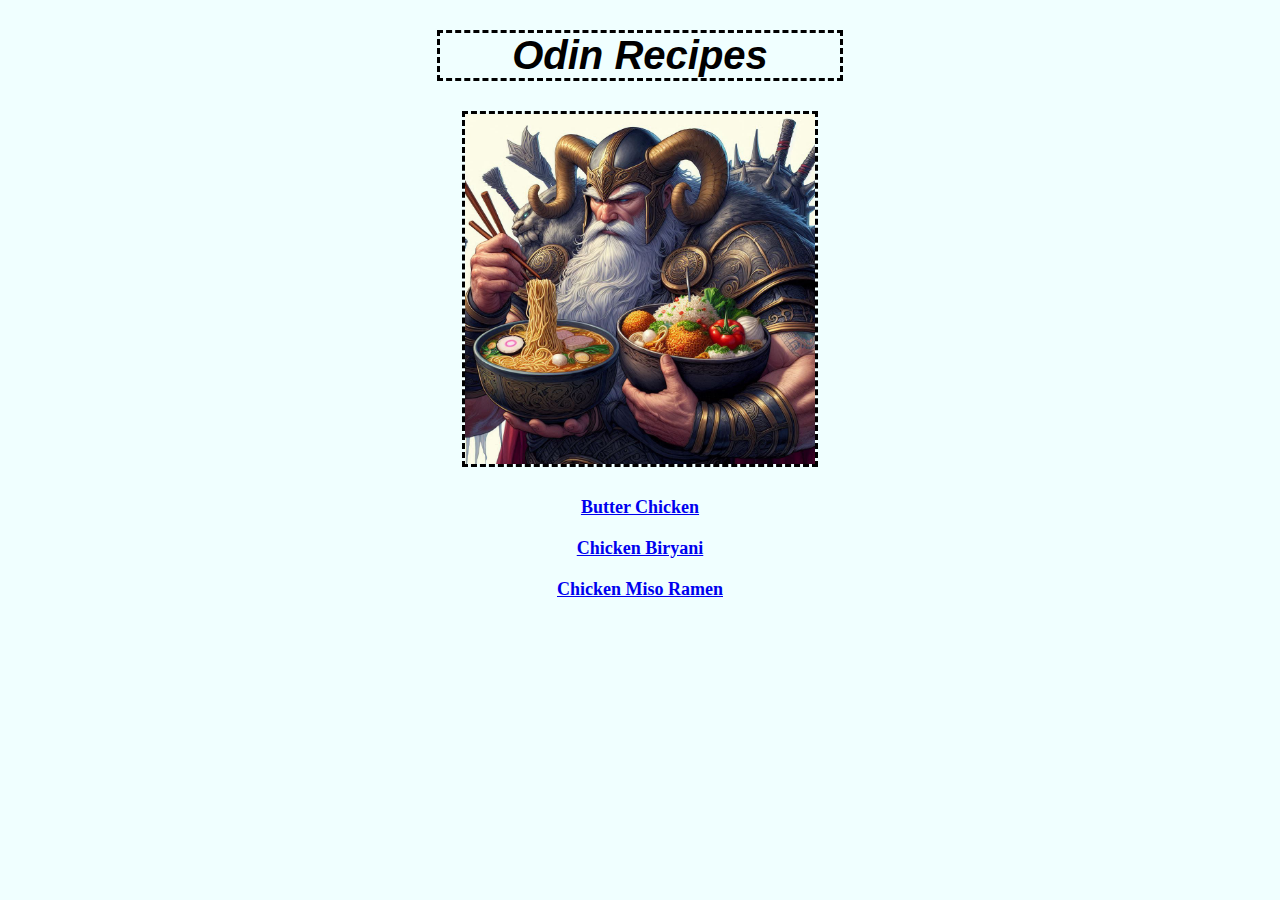
<file: index.html>
<!DOCTYPE html>
<html lang="en">
<head>
    <meta charset="UTF-8">
    <meta name="viewport" content="width=device-width, initial-scale=1.0">
    <link rel="stylesheet" href="styles.css">
    <title>Recipes</title>
</head>
<body>
    <h1 class="title">Odin Recipes</h1>
    <img id="odin" src="img/Designer.jpeg" alt="Odin eating Asian food">
    <a class="rlink" href="recipes/chicken-makhani.html">Butter Chicken</a>
    <a class="rlink" href="recipes/chicken-biryani.html">Chicken Biryani</a>
    <a class="rlink" href="recipes/chicken-miso-ramen.html">Chicken Miso Ramen</a>
</html>
</file>
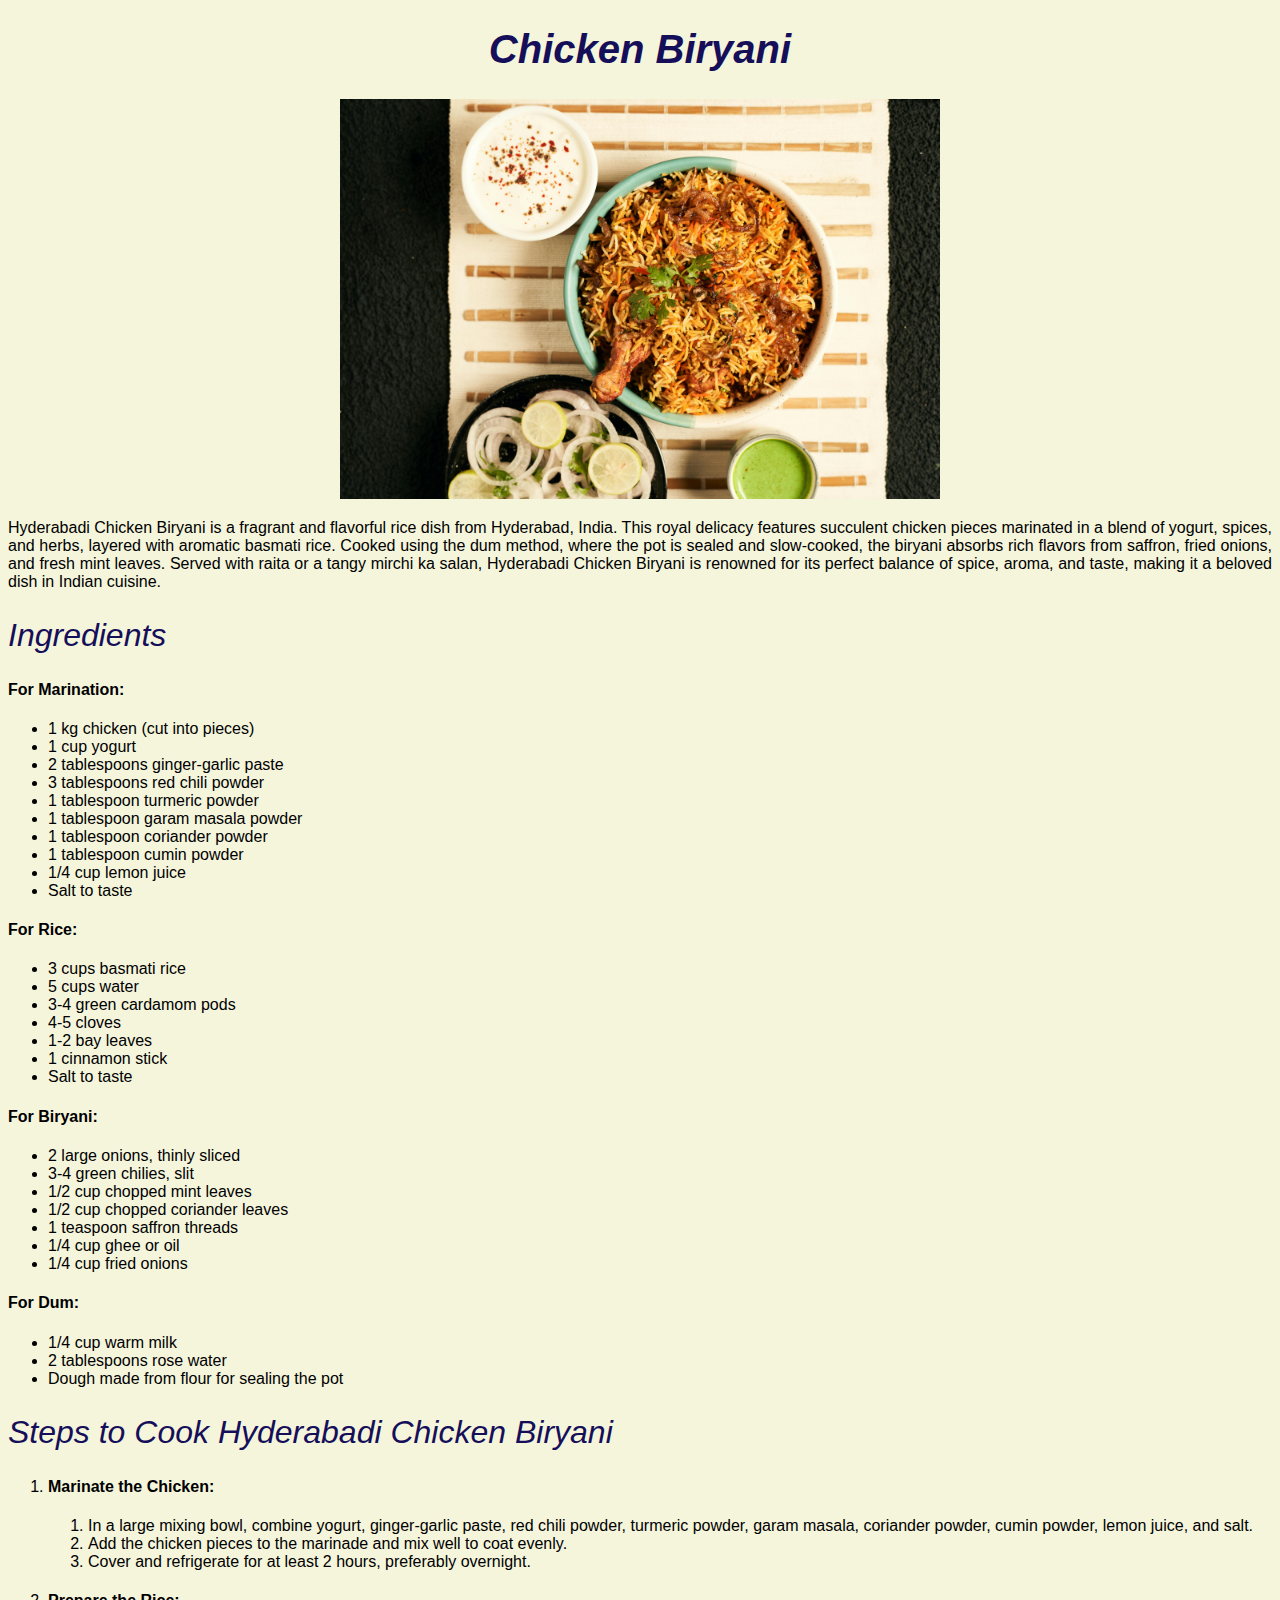
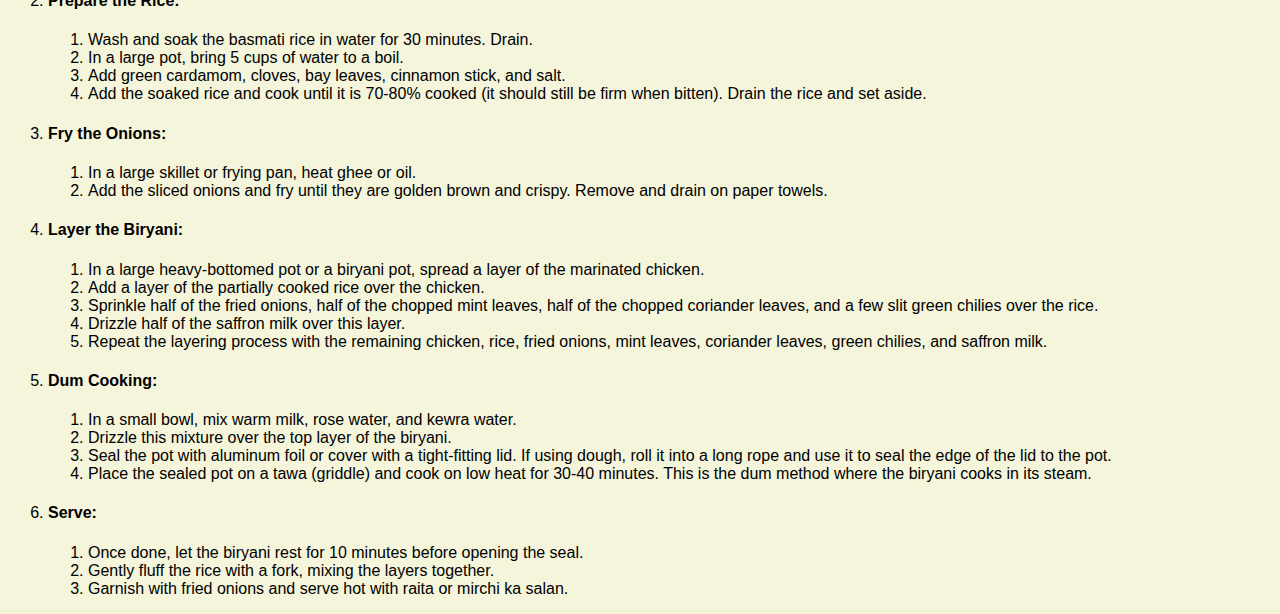
<file: recipes/chicken-biryani.html>
<!DOCTYPE html>
<html lang="en">
<head>
    <meta charset="UTF-8">
    <meta name="viewport" content="width=device-width, initial-scale=1.0">
    <title>Chicken Biryani</title>
    <link rel="stylesheet" href="styles.css">
</head>
<body id="chicken-biryani">
    <h1>Chicken Biryani</h1>
    <div id="ex-img">
        <img src="img/chicken-biryani.jpg" alt="Chicken Biryani">
    </div>
    <p>Hyderabadi Chicken Biryani is a fragrant and flavorful rice dish from Hyderabad, India. This royal delicacy features succulent chicken pieces marinated in a blend of yogurt, spices, and herbs, layered with aromatic basmati rice. Cooked using the dum method, where the pot is sealed and slow-cooked, the biryani absorbs rich flavors from saffron, fried onions, and fresh mint leaves. Served with raita or a tangy mirchi ka salan, Hyderabadi Chicken Biryani is renowned for its perfect balance of spice, aroma, and taste, making it a beloved dish in Indian cuisine.</p>

    <h2>Ingredients</h2>
    <h4>For Marination: </h4>
    <ul>
        <li>1 kg chicken (cut into pieces)</li>
        <li>1 cup yogurt</li>
        <li>2 tablespoons ginger-garlic paste</li>
        <li>3 tablespoons red chili powder</li>
        <li>1 tablespoon turmeric powder</li>
        <li>1 tablespoon garam masala powder</li>
        <li>1 tablespoon coriander powder</li>
        <li>1 tablespoon cumin powder</li>
        <li>1/4 cup lemon juice</li>
        <li>Salt to taste</li>
    </ul>
    <h4>For Rice: </h4>
    <ul>
        <li>3 cups basmati rice</li>
        <li>5 cups water</li>
        <li>3-4 green cardamom pods</li>
        <li>4-5 cloves</li>
        <li>1-2 bay leaves</li>
        <li>1 cinnamon stick</li>
        <li>Salt to taste</li>
    </ul>
    <h4>For Biryani: </h4>
    <ul>
        <li>2 large onions, thinly sliced</li>
        <li>3-4 green chilies, slit</li>
        <li>1/2 cup chopped mint leaves</li>
        <li>1/2 cup chopped coriander leaves</li>
        <li>1 teaspoon saffron threads</li>
        <li>1/4 cup ghee or oil</li>
        <li>1/4 cup fried onions</li>
    </ul>
    <h4>For Dum: </h4>
    <ul>
        <li>1/4 cup warm milk</li>
        <li>2 tablespoons rose water</li>
        <li>Dough made from flour for sealing the pot</li>
    </ul>

    <h2>Steps to Cook Hyderabadi Chicken Biryani</h2>
    <ol>
        <li>
            <h4>Marinate the Chicken: </h4>
            <ol>
                <li>In a large mixing bowl, combine yogurt, ginger-garlic paste, red chili powder, turmeric powder, garam masala, coriander powder, cumin powder, lemon juice, and salt.</li>
                <li>Add the chicken pieces to the marinade and mix well to coat evenly.</li>
                <li>Cover and refrigerate for at least 2 hours, preferably overnight.</li>
            </ol>
        </li>
        <li>
            <h4>Prepare the Rice: </h4>
            <ol>
                <li>Wash and soak the basmati rice in water for 30 minutes. Drain.</li>
                <li>In a large pot, bring 5 cups of water to a boil.</li>
                <li>Add green cardamom, cloves, bay leaves, cinnamon stick, and salt.</li>
                <li>Add the soaked rice and cook until it is 70-80% cooked (it should still be firm when bitten). Drain the rice and set aside.</li>
            </ol>
        </li>
        <li>
            <h4>Fry the Onions: </h4>
            <ol>
                <li>In a large skillet or frying pan, heat ghee or oil.</li>
                <li>Add the sliced onions and fry until they are golden brown and crispy. Remove and drain on paper towels.</li>
            </ol>
        </li>
        <li>
            <h4>Layer the Biryani: </h4>
            <ol>
                <li>In a large heavy-bottomed pot or a biryani pot, spread a layer of the marinated chicken.</li>
                <li>Add a layer of the partially cooked rice over the chicken.</li>
                <li>Sprinkle half of the fried onions, half of the chopped mint leaves, half of the chopped coriander leaves, and a few slit green chilies over the rice.</li>
                <li>Drizzle half of the saffron milk over this layer.</li>
                <li>Repeat the layering process with the remaining chicken, rice, fried onions, mint leaves, coriander leaves, green chilies, and saffron milk.</li>
            </ol>
        </li>
        <li>
            <h4>Dum Cooking: </h4>
            <ol>
                <li>In a small bowl, mix warm milk, rose water, and kewra water.</li>
                <li>Drizzle this mixture over the top layer of the biryani.</li>
                <li>Seal the pot with aluminum foil or cover with a tight-fitting lid. If using dough, roll it into a long rope and use it to seal the edge of the lid to the pot.</li>
                <li>Place the sealed pot on a tawa (griddle) and cook on low heat for 30-40 minutes. This is the dum method where the biryani cooks in its steam.</li>
            </ol>
        </li>
        <li>
            <h4>Serve: </h4>
            <ol>
                <li>Once done, let the biryani rest for 10 minutes before opening the seal.</li>
                <li>Gently fluff the rice with a fork, mixing the layers together.</li>
                <li>Garnish with fried onions and serve hot with raita or mirchi ka salan.</li>
            </ol>
        </li>
    </ol>
</body>
</html>
</file>
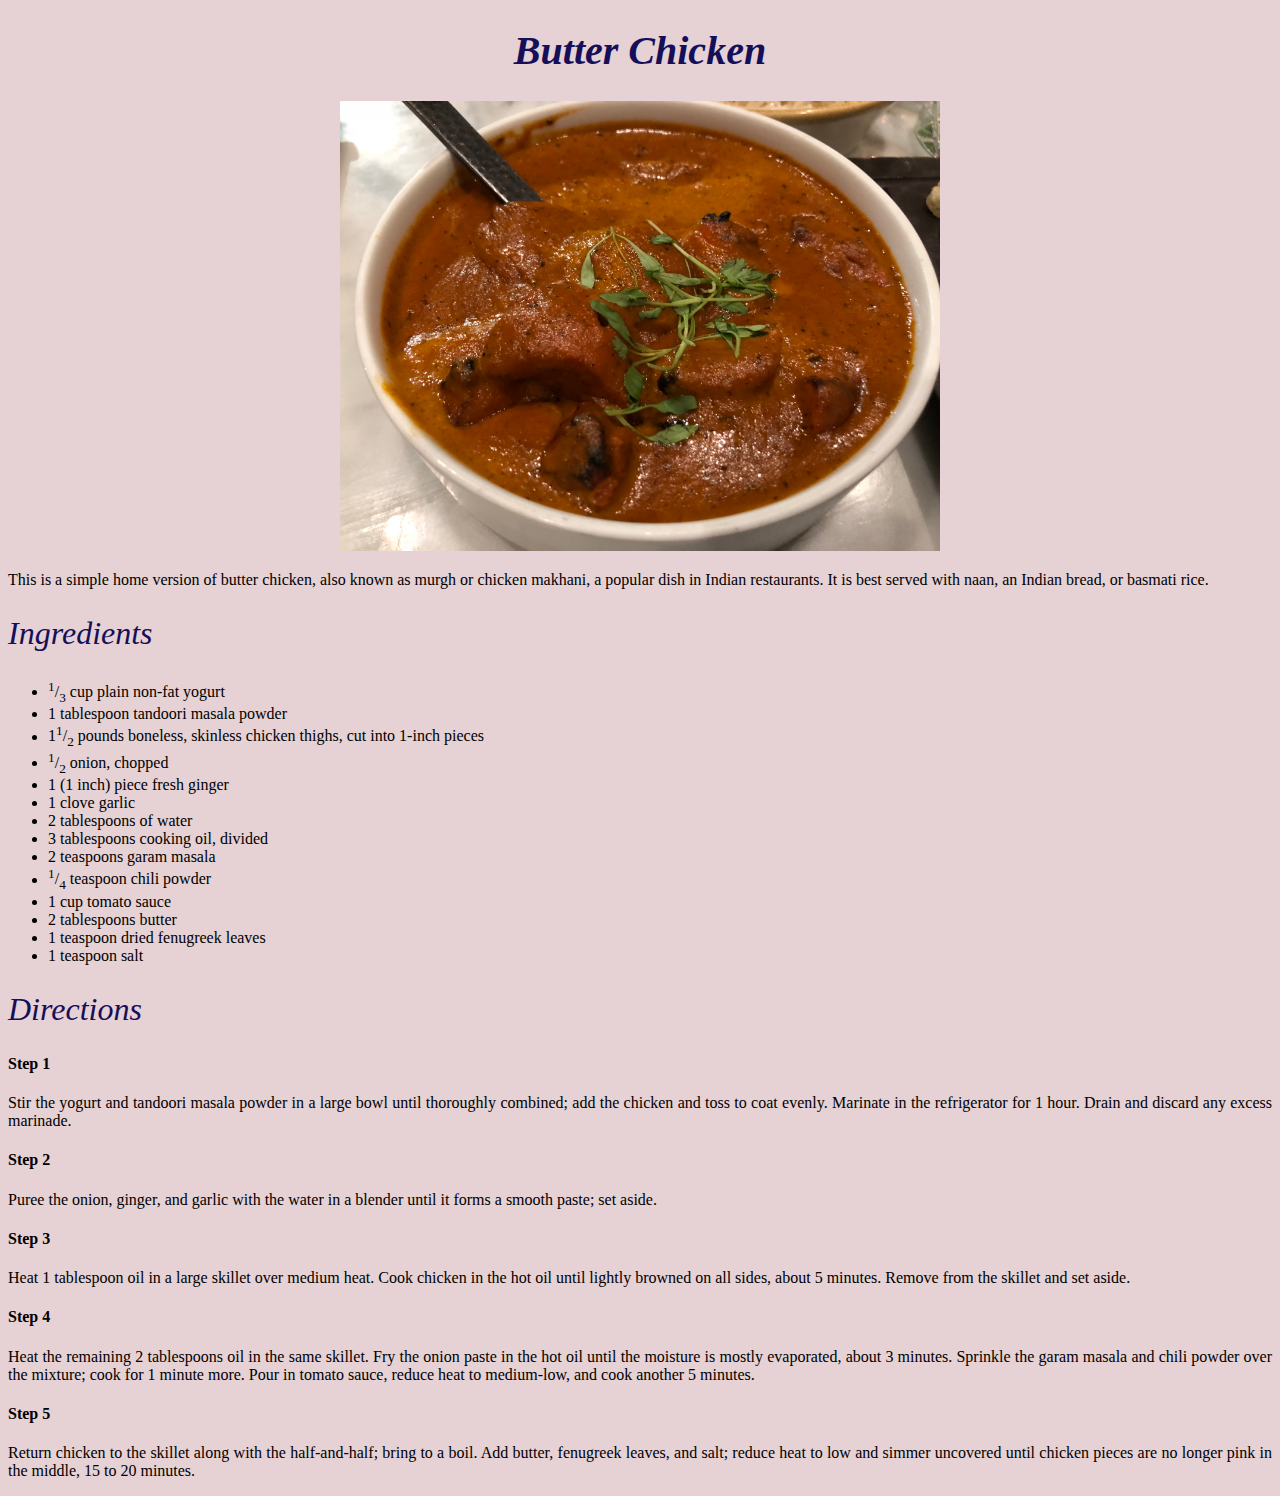
<file: recipes/chicken-makhani.html>
<!DOCTYPE html>
<html lang="en">
<head>
    <meta charset="UTF-8">
    <meta name="viewport" content="width=device-width, initial-scale=1.0">
    <title>Butter Chicken</title>
    <link rel="stylesheet" href="styles.css">
</head>
<body id="butter-chicken">
    <h1>Butter Chicken</h1>
    <div id="ex-img">
        <img src="img/Butter_Chicken.jpg" alt="Butter Chicken" height="300" width="595">
    </div>
    <p>This is a simple home version of butter chicken, also known as murgh or chicken makhani, a popular dish in Indian restaurants. It is best served with naan, an Indian bread, or basmati rice.</p>
    <h2>Ingredients</h2>
    <ul>
        <li><sup>1</sup>/<sub>3</sub> cup plain non-fat yogurt </li>
        <li>1 tablespoon tandoori masala powder</li>
        <li>1<sup>1</sup>/<sub>2</sub> pounds boneless, skinless chicken thighs, cut into 1-inch pieces</li>
        <li><sup>1</sup>/<sub>2</sub> onion, chopped</li>
        <li>1 (1 inch) piece fresh ginger</li>
        <li>1 clove garlic</li>
        <li>2 tablespoons of water</li>
        <li>3 tablespoons cooking oil, divided</li>
        <li>2 teaspoons garam masala</li>
        <li><sup>1</sup>/<sub>4</sub> teaspoon chili powder</li>
        <li>1 cup tomato sauce</li>
        <li>2 tablespoons butter</li>
        <li>1 teaspoon dried fenugreek leaves</li>
        <li>1 teaspoon salt</li>
    </ul>

    <h2>Directions</h2>

    <h4>Step 1</h4>
    <p>Stir the yogurt and tandoori masala powder in a large bowl until thoroughly combined; add the chicken and toss to coat evenly. Marinate in the refrigerator for 1 hour. Drain and discard any excess marinade.</p>

    <h4>Step 2</h4>
    <p>Puree the onion, ginger, and garlic with the water in a blender until it forms a smooth paste; set aside.</p>

    <h4>Step 3</h4>
    <p>Heat 1 tablespoon oil in a large skillet over medium heat. Cook chicken in the hot oil until lightly browned on all sides, about 5 minutes. Remove from the skillet and set aside.</p>

    <h4>Step 4</h4>
    <p>Heat the remaining 2 tablespoons oil in the same skillet. Fry the onion paste in the hot oil until the moisture is mostly evaporated, about 3 minutes. Sprinkle the garam masala and chili powder over the mixture; cook for 1 minute more. Pour in tomato sauce, reduce heat to medium-low, and cook another 5 minutes.</p>

    <h4>Step 5</h4>
    <p>Return chicken to the skillet along with the half-and-half; bring to a boil. Add butter, fenugreek leaves, and salt; reduce heat to low and simmer uncovered until chicken pieces are no longer pink in the middle, 15 to 20 minutes.</p>

</body>
</html>
</file>
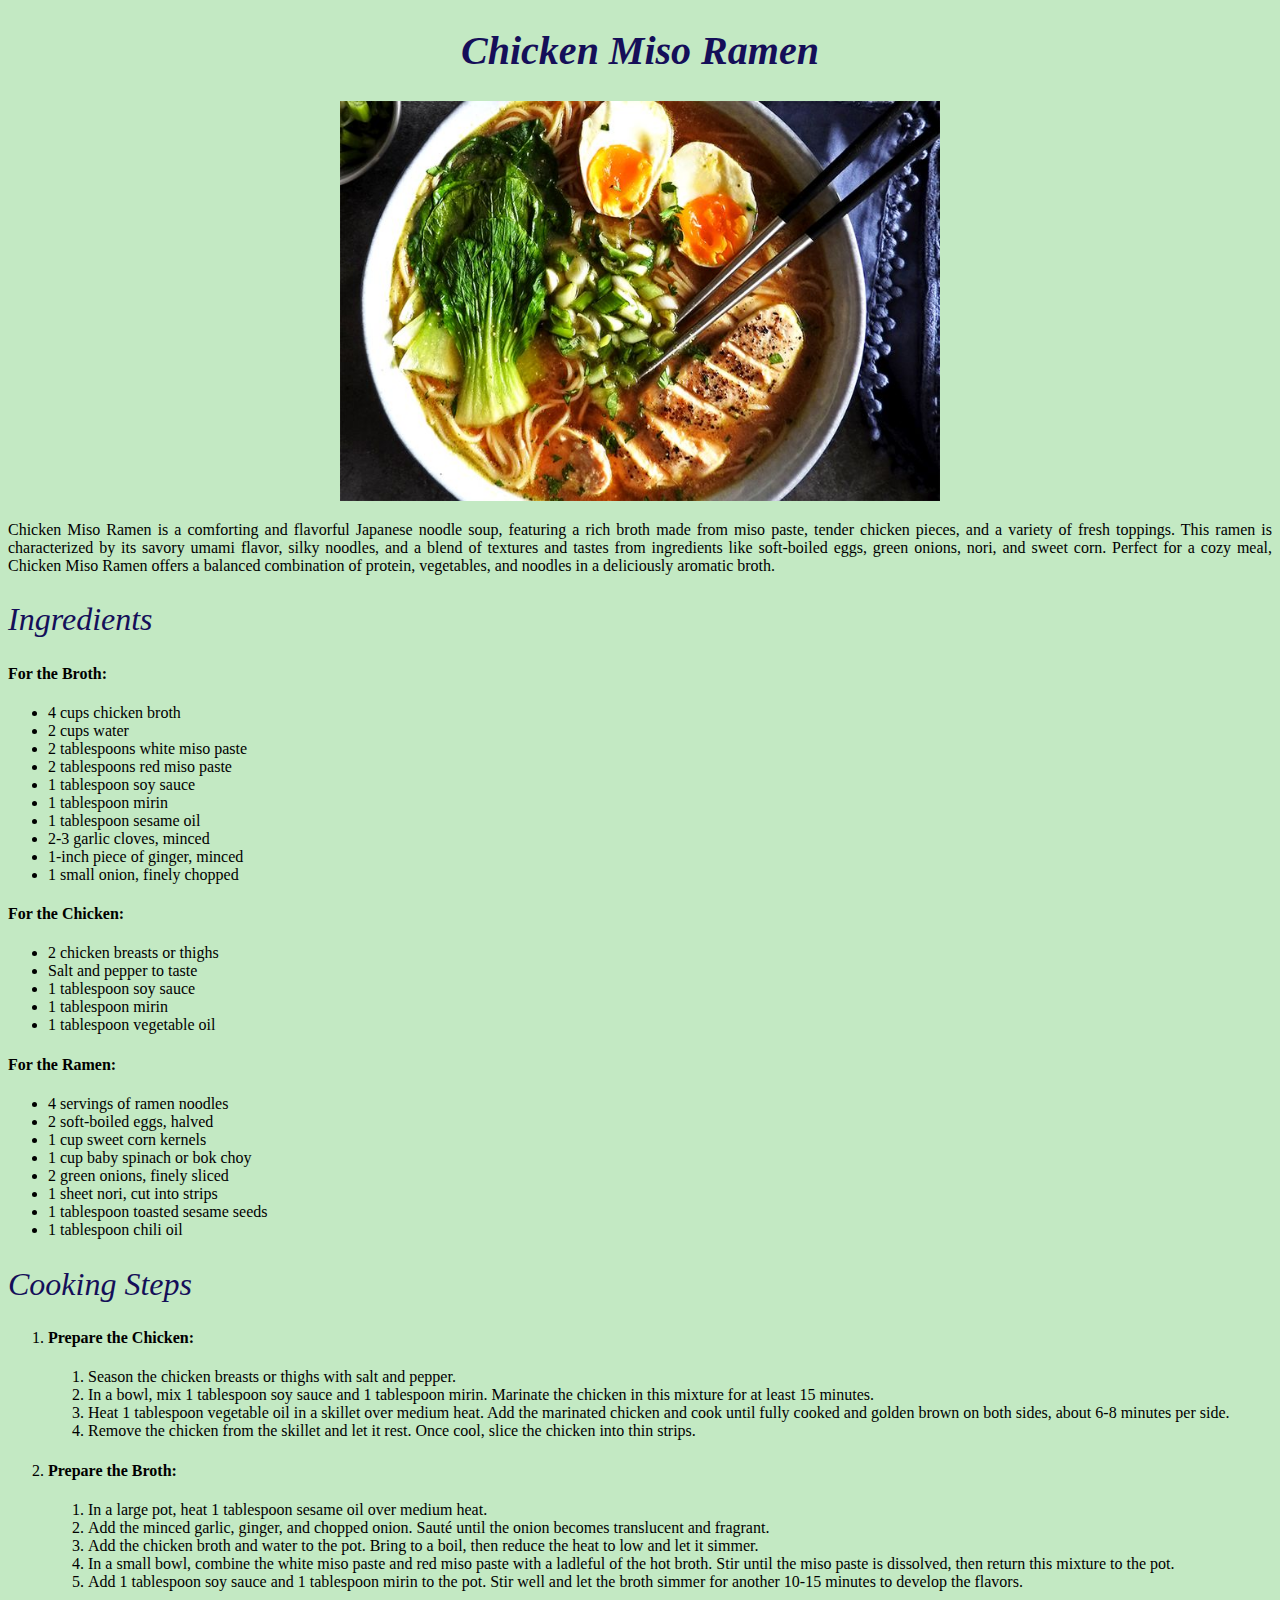
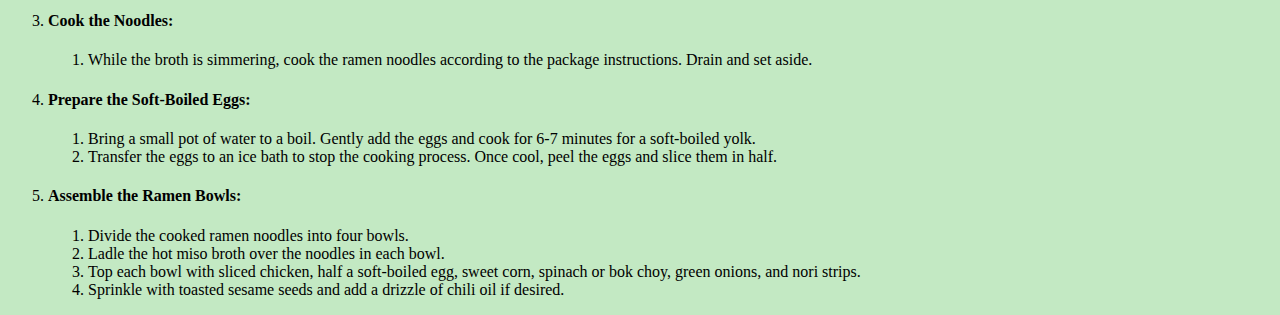
<file: recipes/chicken-miso-ramen.html>
<!DOCTYPE html>
<html lang="en">
<head>
    <meta charset="UTF-8">
    <meta name="viewport" content="width=device-width, initial-scale=1.0">
    <title>Chicken Miso Ramen</title>
    <link rel="stylesheet" href="styles.css">
</head>
<body id="chicken-miso-ramen">
    <h1>Chicken Miso Ramen</h1>
    <div id="ex-img">
        <img src="img/chicken-miso-ramen.jpeg" alt="Chicken Miso Ramen" width="600" height="400">
    </div>
    <p>Chicken Miso Ramen is a comforting and flavorful Japanese noodle soup, featuring a rich broth made from miso paste, tender chicken pieces, and a variety of fresh toppings. This ramen is characterized by its savory umami flavor, silky noodles, and a blend of textures and tastes from ingredients like soft-boiled eggs, green onions, nori, and sweet corn. Perfect for a cozy meal, Chicken Miso Ramen offers a balanced combination of protein, vegetables, and noodles in a deliciously aromatic broth.</p>
    <h2>Ingredients</h2>
    <h4>For the Broth:</h4>
    <ul>
        <li>4 cups chicken broth</li>
        <li>2 cups water</li>
        <li>2 tablespoons white miso paste</li>
        <li>2 tablespoons red miso paste</li>
        <li>1 tablespoon soy sauce</li>
        <li>1 tablespoon mirin</li>
        <li>1 tablespoon sesame oil</li>
        <li>2-3 garlic cloves, minced</li>
        <li>1-inch piece of ginger, minced</li>
        <li>1 small onion, finely chopped</li>
    </ul>
    <h4>For the Chicken: </h4>
    <ul>
        <li>2 chicken breasts or thighs</li>
        <li>Salt and pepper to taste</li>
        <li>1 tablespoon soy sauce</li>
        <li>1 tablespoon mirin</li>
        <li>1 tablespoon vegetable oil</li>
    </ul>
    <h4>For the Ramen: </h4>
    <ul>
        <li>4 servings of ramen noodles</li>
        <li>2 soft-boiled eggs, halved</li>
        <li>1 cup sweet corn kernels</li>
        <li>1 cup baby spinach or bok choy</li>
        <li>2 green onions, finely sliced</li>
        <li>1 sheet nori, cut into strips</li>
        <li>1 tablespoon toasted sesame seeds</li>
        <li>1 tablespoon chili oil</li>
    </ul>
    <h2>Cooking Steps</h2>
    <ol>
        <li>
            <h4>Prepare the Chicken: </h4>
            <ol>
                <li>Season the chicken breasts or thighs with salt and pepper.</li>
                <li>In a bowl, mix 1 tablespoon soy sauce and 1 tablespoon mirin. Marinate the chicken in this mixture for at least 15 minutes.</li>
                <li>Heat 1 tablespoon vegetable oil in a skillet over medium heat. Add the marinated chicken and cook until fully cooked and golden brown on both sides, about 6-8 minutes per side.</li>
                <li>Remove the chicken from the skillet and let it rest. Once cool, slice the chicken into thin strips.</li>
            </ol>
        </li>
        <li>
            <h4>Prepare the Broth: </h4>
            <ol>
                <li>In a large pot, heat 1 tablespoon sesame oil over medium heat.</li>
                <li>Add the minced garlic, ginger, and chopped onion. Sauté until the onion becomes translucent and fragrant.</li>
                <li>Add the chicken broth and water to the pot. Bring to a boil, then reduce the heat to low and let it simmer.</li>
                <li>In a small bowl, combine the white miso paste and red miso paste with a ladleful of the hot broth. Stir until the miso paste is dissolved, then return this mixture to the pot.</li>
                <li>Add 1 tablespoon soy sauce and 1 tablespoon mirin to the pot. Stir well and let the broth simmer for another 10-15 minutes to develop the flavors.</li>
            </ol>
        </li>
        <li>
            <h4>Cook the Noodles: </h4>
            <ol>
                <li>While the broth is simmering, cook the ramen noodles according to the package instructions. Drain and set aside.</li>
            </ol>
        </li>
        <li>
            <h4>Prepare the Soft-Boiled Eggs: </h4>
            <ol>
                <li>Bring a small pot of water to a boil. Gently add the eggs and cook for 6-7 minutes for a soft-boiled yolk.</li>
                <li>Transfer the eggs to an ice bath to stop the cooking process. Once cool, peel the eggs and slice them in half.</li>
            </ol>
        </li>
        <li>
            <h4>Assemble the Ramen Bowls: </h4>
            <ol>
                <li>Divide the cooked ramen noodles into four bowls.</li>
                <li>Ladle the hot miso broth over the noodles in each bowl.</li>
                <li>Top each bowl with sliced chicken, half a soft-boiled egg, sweet corn, spinach or bok choy, green onions, and nori strips.</li>
                <li>Sprinkle with toasted sesame seeds and add a drizzle of chili oil if desired.</li>
            </ol>
        </li>
    </ol>
</body>
</html>
</file>
<file: styles.css>
body {
    text-align: center;
    background-color: azure;
}

.title {
    width: 400px;
    height: auto;
    font-size: 40px;
    font-weight: 900;
    font-style: italic;
    font-family: Arial, Helvetica, sans-serif;
    color: black;
    border: 3px;
    border-style: dashed;
    border-color: black;
    padding: 20px auto;
    margin: 30px auto;
}

#odin {
    height: auto;
    width: 350px;
    border: 3px;
    border-style: dashed;
    border-color: black;
    display: block;
    margin: 30px auto;
}

.rlink {
    width: 350px;
    font-size: 18px;
    display: block;
    font-weight: 600;
    margin: 20px auto;
    padding: 5px auto;
}
</file>
<file: recipes/styles.css>
* {
    text-align: justify;
}

#chicken-biryani {
    background-color: beige;
    font-family: Arial, Helvetica, sans-serif;
}

#butter-chicken {
    background-color: rgb(230, 209, 212);
    font-family: Cambria, Cochin, Georgia, Times, 'Times New Roman', serif;
}

#chicken-miso-ramen {
    background-color: rgb(195, 233, 195);
    font-family: 'Times New Roman', Times, serif;
}

h1 {
    font-size: 40px;
    color: rgb(21, 15, 89);
    text-align: center;
    font-weight: 800;
    font-style: oblique;
}

h2 {
    font-size: 32px;
    color: rgb(21, 15, 89);
    font-weight: 500;
    font-style: oblique;
}

#ex-img {
    text-align: center;
}

img {
    height: auto;
    width: 600px;
}
</file>
